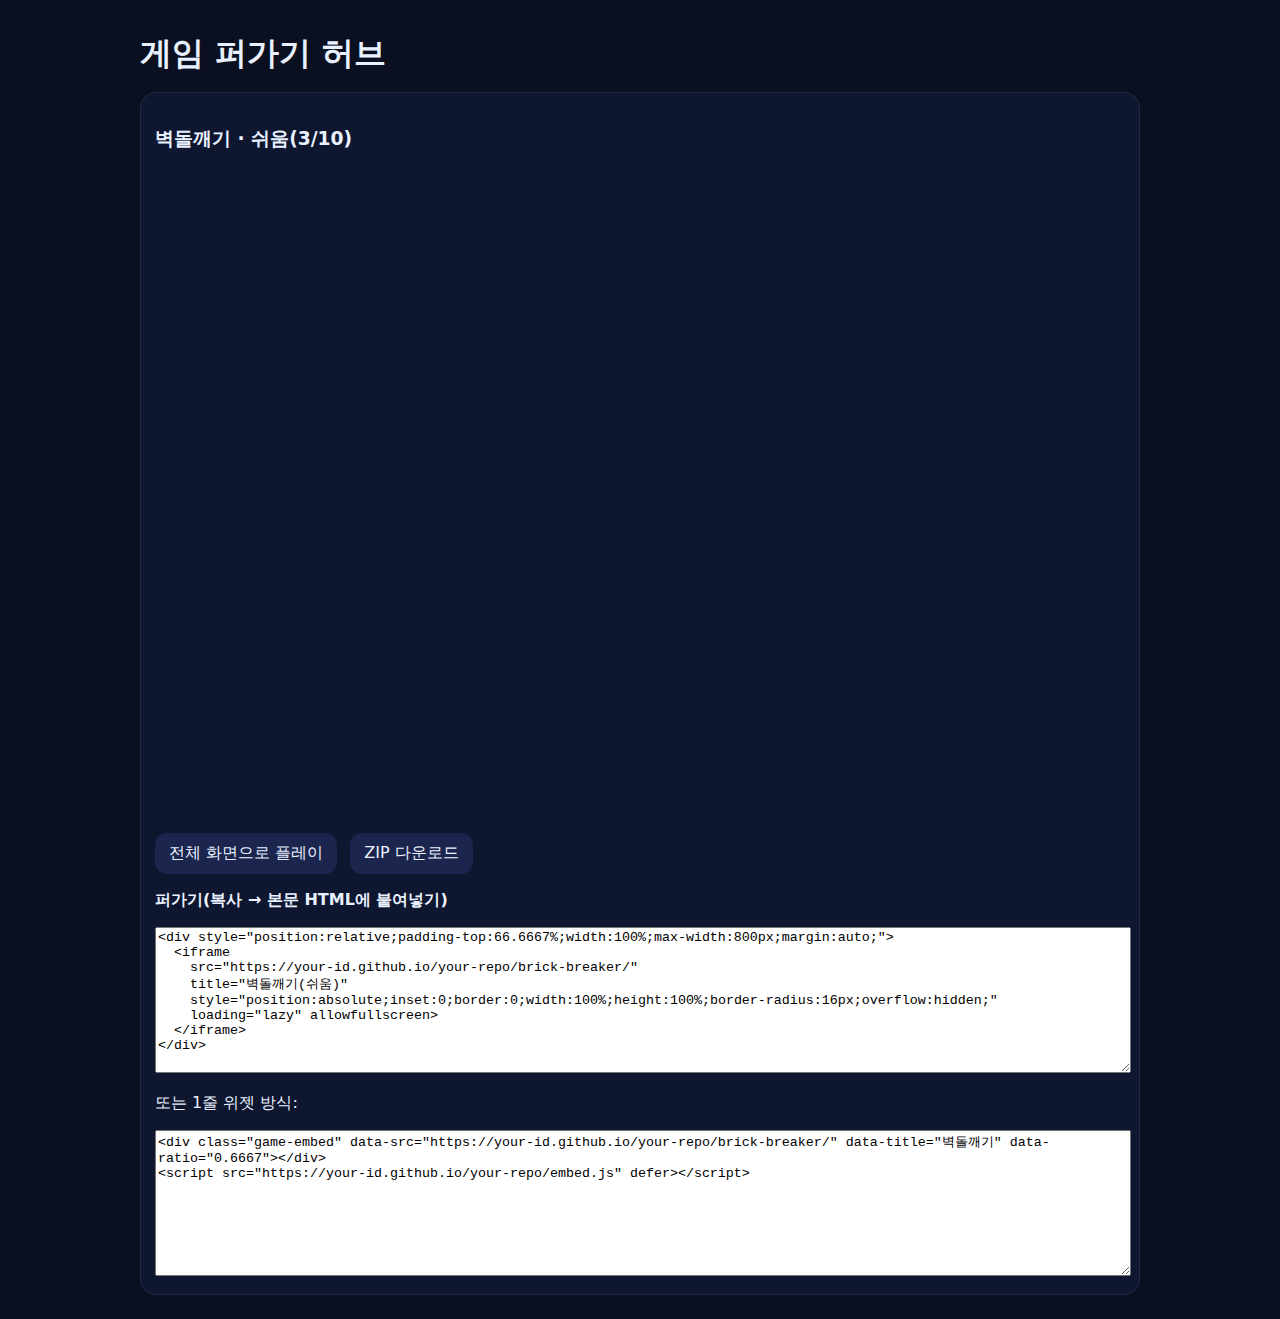
<file: index.html>
<!doctype html>
<html lang="ko">
<head>
  <meta charset="utf-8" />
  <meta name="viewport" content="width=device-width, initial-scale=1, viewport-fit=cover" />
  <title>Games · 퍼가기 허브</title>
  <style>
    body{font-family:system-ui,-apple-system,Segoe UI,Roboto,Helvetica,Arial,'Apple SD Gothic Neo','Noto Sans KR',sans-serif;margin:0;background:#0b1020;color:#e9f1ff}
    .wrap{max-width:1000px;margin:auto;padding:24px}
    h1{margin:8px 0 16px}
    .card{background:#121a33;border-radius:18px;box-shadow:0 8px 30px rgba(0,0,0,.35);padding:16px 18px;margin-bottom:16px}
    .grid{display:grid;grid-template-columns:repeat(auto-fit,minmax(260px,1fr));gap:14px}
    .tile{background:#0e1630;border:1px solid rgba(255,255,255,.08);border-radius:16px;padding:14px}
    .embedbox textarea{width:100%;height:140px}
    a.btn{display:inline-block;padding:10px 14px;background:#1b254d;border-radius:12px;color:#e9f1ff;text-decoration:none;margin-right:8px}
  </style>
  <script defer src="./embed.js"></script>
</head>
<body>
  <div class="wrap">
    <h1>게임 퍼가기 허브</h1>
    <div class="grid">
      <div class="tile">
        <h3>벽돌깨기 · 쉬움(3/10)</h3>
        <div class="game-embed" data-src="./brick-breaker/" data-title="벽돌깨기" data-ratio="0.6667"></div>
        <p>
          <a class="btn" href="./brick-breaker/" target="_blank">전체 화면으로 플레이</a>
          <a class="btn" href="https://github.com/your-id/your-repo/releases" target="_blank">ZIP 다운로드</a>
        </p>
        <div class="embedbox">
          <p><b>퍼가기(복사 → 본문 HTML에 붙여넣기)</b></p>
          <textarea readonly>
<div style="position:relative;padding-top:66.6667%;width:100%;max-width:800px;margin:auto;">
  <iframe
    src="https://your-id.github.io/your-repo/brick-breaker/"
    title="벽돌깨기(쉬움)"
    style="position:absolute;inset:0;border:0;width:100%;height:100%;border-radius:16px;overflow:hidden;"
    loading="lazy" allowfullscreen>
  </iframe>
</div>
          </textarea>
          <p>또는 1줄 위젯 방식:</p>
          <textarea readonly>
<div class="game-embed" data-src="https://your-id.github.io/your-repo/brick-breaker/" data-title="벽돌깨기" data-ratio="0.6667"></div>
<script src="https://your-id.github.io/your-repo/embed.js" defer></script>
          </textarea>
        </div>
      </div>
    </div>
  </div>
</body>
</html>
</file>
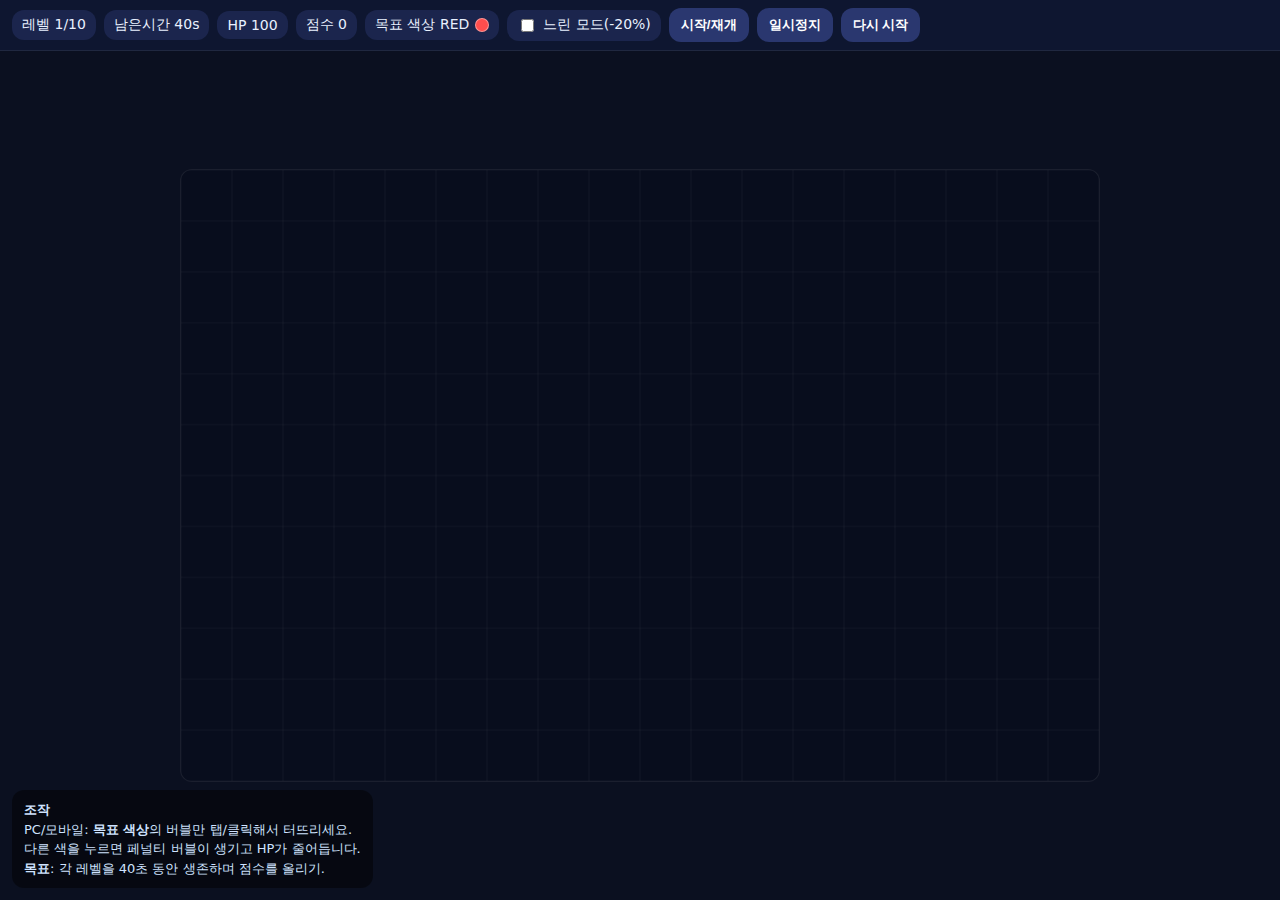
<file: bubble-pop/index.html>
<!doctype html>
<html lang="ko">
<head>
  <meta charset="utf-8" />
  <meta name="viewport" content="width=device-width, initial-scale=1, user-scalable=no" />
  <title>버블 팝 · 10단계</title>
  <style>
    :root{--bg:#0b1020;--panel:#121a33;--muted:#9bb3d1;--text:#e9f1ff;}
    *{box-sizing:border-box}
    html,body{margin:0;height:100%;background:var(--bg);color:var(--text);
      font-family:system-ui,-apple-system,Segoe UI,Roboto,Helvetica,Arial,"Noto Sans KR",sans-serif}
    .bar{display:flex;gap:8px;align-items:center;flex-wrap:wrap;
      background:#0e1630;border-bottom:1px solid rgba(255,255,255,.08);padding:8px 12px}
    .bar .pill{background:#1b254d;color:#e9f1ff;border-radius:12px;padding:6px 10px;font-size:14px}
    .bar button{background:#2a376f;color:#fff;border:0;border-radius:12px;padding:8px 12px;font-weight:700}
    .wrap{display:flex;flex-direction:column;height:100%}
    #game{flex:1;display:flex;align-items:center;justify-content:center;position:relative;padding:8px}
    canvas{background:#080d1d;border:1px solid rgba(255,255,255,.08);border-radius:12px;touch-action:none;
      width:min(100%, 920px); height:auto; aspect-ratio: 3/2}
    .help{position:absolute;left:12px;bottom:12px;background:rgba(0,0,0,.45);
      color:#cfe3ff;padding:10px 12px;border-radius:12px;font-size:13px;line-height:1.5;max-width:min(92vw,560px)}
    .chip{display:inline-block;width:14px;height:14px;border-radius:50%;vertical-align:middle;margin-left:6px;border:1px solid rgba(255,255,255,.4)}
    label.pill{cursor:pointer}
  </style>
</head>
<body>
  <div class="wrap">
    <div class="bar">
      <span class="pill">레벨 <span id="lvl">1</span>/10</span>
      <span class="pill">남은시간 <span id="time">40</span>s</span>
      <span class="pill">HP <span id="hp">100</span></span>
      <span class="pill">점수 <span id="score">0</span></span>
      <span class="pill">목표 색상 <span id="targetName">BLUE</span><span id="targetChip" class="chip"></span></span>
      <label class="pill" style="display:flex;align-items:center;gap:6px;">
        <input id="slow" type="checkbox" /> 느린 모드(-20%)
      </label>
      <button id="btnStart">시작/재개</button>
      <button id="btnPause">일시정지</button>
      <button id="btnRestart">다시 시작</button>
    </div>
    <div id="game">
      <canvas id="cv" width="900" height="600"></canvas>
      <div class="help">
        <b>조작</b><br>
        PC/모바일: <b>목표 색상</b>의 버블만 탭/클릭해서 터뜨리세요.<br>
        다른 색을 누르면 페널티 버블이 생기고 HP가 줄어듭니다.<br>
        <b>목표</b>: 각 레벨을 40초 동안 생존하며 점수를 올리기.
      </div>
    </div>
  </div>

  <script src="./game.js"></script>
</body>
</html>
</file>
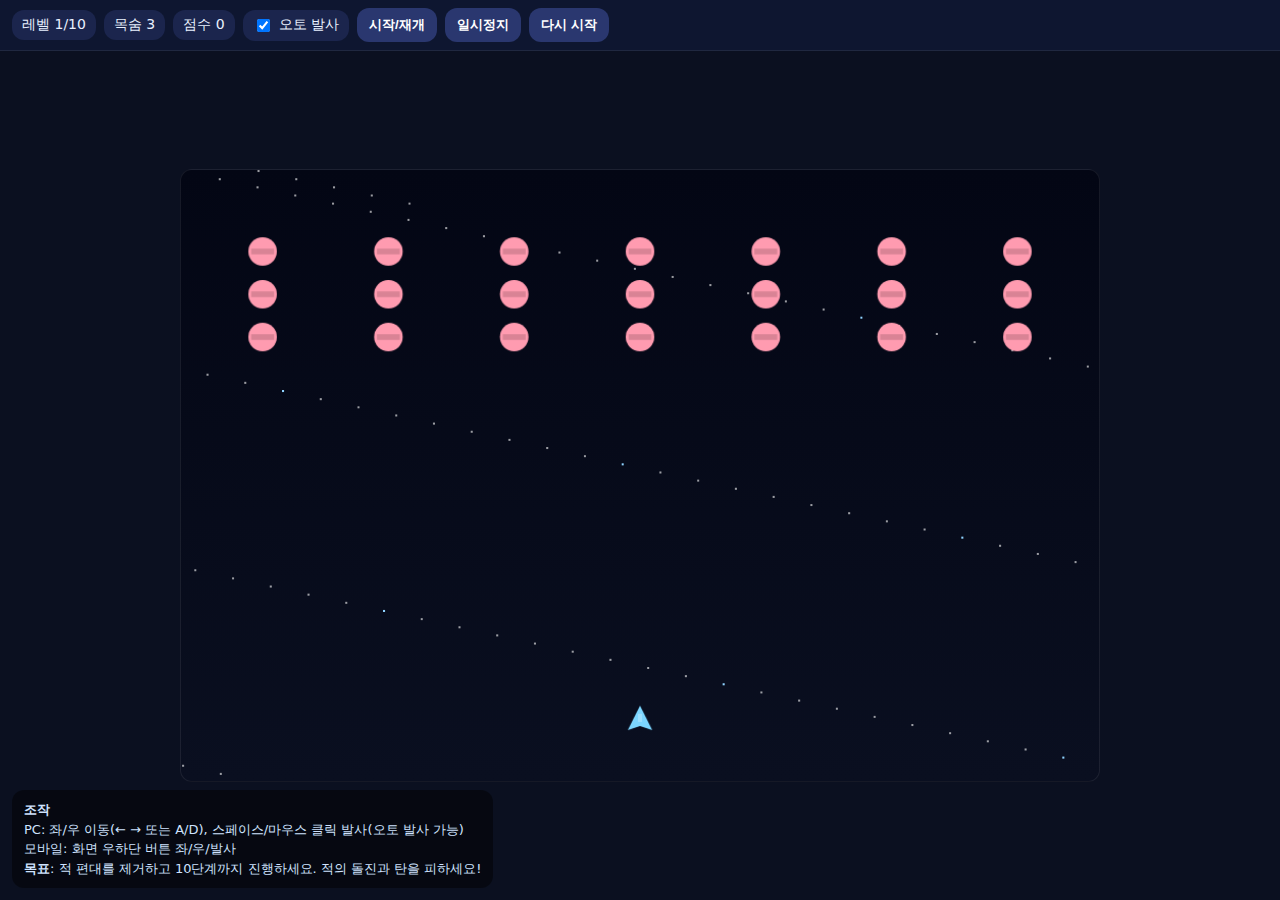
<file: galaxy-shooter/index.html>
<!doctype html>
<html lang="ko">
<head>
  <meta charset="utf-8" />
  <meta name="viewport" content="width=device-width, initial-scale=1, user-scalable=no" />
  <title>갤럭시 슈터 · 10단계</title>
  <style>
    :root{--bg:#0b1020;--panel:#121a33;--muted:#9bb3d1;--text:#e9f1ff;}
    *{box-sizing:border-box}
    html,body{margin:0;height:100%;background:var(--bg);color:var(--text);
      font-family:system-ui,-apple-system,Segoe UI,Roboto,Helvetica,Arial,"Noto Sans KR",sans-serif}
    .bar{display:flex;gap:8px;align-items:center;flex-wrap:wrap;
      background:#0e1630;border-bottom:1px solid rgba(255,255,255,.08);padding:8px 12px}
    .bar .pill{background:#1b254d;color:#e9f1ff;border-radius:12px;padding:6px 10px;font-size:14px}
    .bar button{background:#2a376f;color:#fff;border:0;border-radius:12px;padding:8px 12px;font-weight:700}
    .wrap{display:flex;flex-direction:column;height:100%}
    #game{flex:1;display:flex;align-items:center;justify-content:center;position:relative;padding:8px}
    canvas{background:linear-gradient(#030614,#0a0f20);border:1px solid rgba(255,255,255,.08);border-radius:12px;touch-action:none;
      width:min(100%, 920px); height:auto; aspect-ratio: 3/2}
    .help{position:absolute;left:12px;bottom:12px;background:rgba(0,0,0,.45);
      color:#cfe3ff;padding:10px 12px;border-radius:12px;font-size:13px;line-height:1.5;max-width:min(92vw,560px)}
    .hud{position:absolute;right:12px;bottom:12px;display:flex;gap:8px}
    .btn{background:#1b254d;color:#e9f1ff;border:1px solid rgba(255,255,255,.08);
      padding:12px 14px;border-radius:14px;min-width:68px;text-align:center;font-weight:700}
    @media (pointer:coarse){ .hud{display:flex} }
    @media (pointer:fine){ .hud{display:none} }
  </style>
</head>
<body>
  <div class="wrap">
    <div class="bar">
      <span class="pill">레벨 <span id="lvl">1</span>/10</span>
      <span class="pill">목숨 <span id="lives">3</span></span>
      <span class="pill">점수 <span id="score">0</span></span>
      <label class="pill" style="display:flex;align-items:center;gap:6px;">
        <input id="autofire" type="checkbox" checked /> 오토 발사
      </label>
      <button id="btnStart">시작/재개</button>
      <button id="btnPause">일시정지</button>
      <button id="btnRestart">다시 시작</button>
    </div>
    <div id="game">
      <canvas id="cv" width="900" height="600"></canvas>
      <div class="help">
        <b>조작</b><br>
        PC: 좌/우 이동(← → 또는 A/D), 스페이스/마우스 클릭 발사(오토 발사 가능)<br>
        모바일: 화면 우하단 버튼 좌/우/발사<br>
        <b>목표</b>: 적 편대를 제거하고 10단계까지 진행하세요. 적의 돌진과 탄을 피하세요!
      </div>
      <div class="hud">
        <button class="btn" id="btnLeft">◀︎</button>
        <button class="btn" id="btnFire">●</button>
        <button class="btn" id="btnRight">▶︎</button>
      </div>
    </div>
  </div>

  <script src="./game.js"></script>
</body>
</html>
</file>
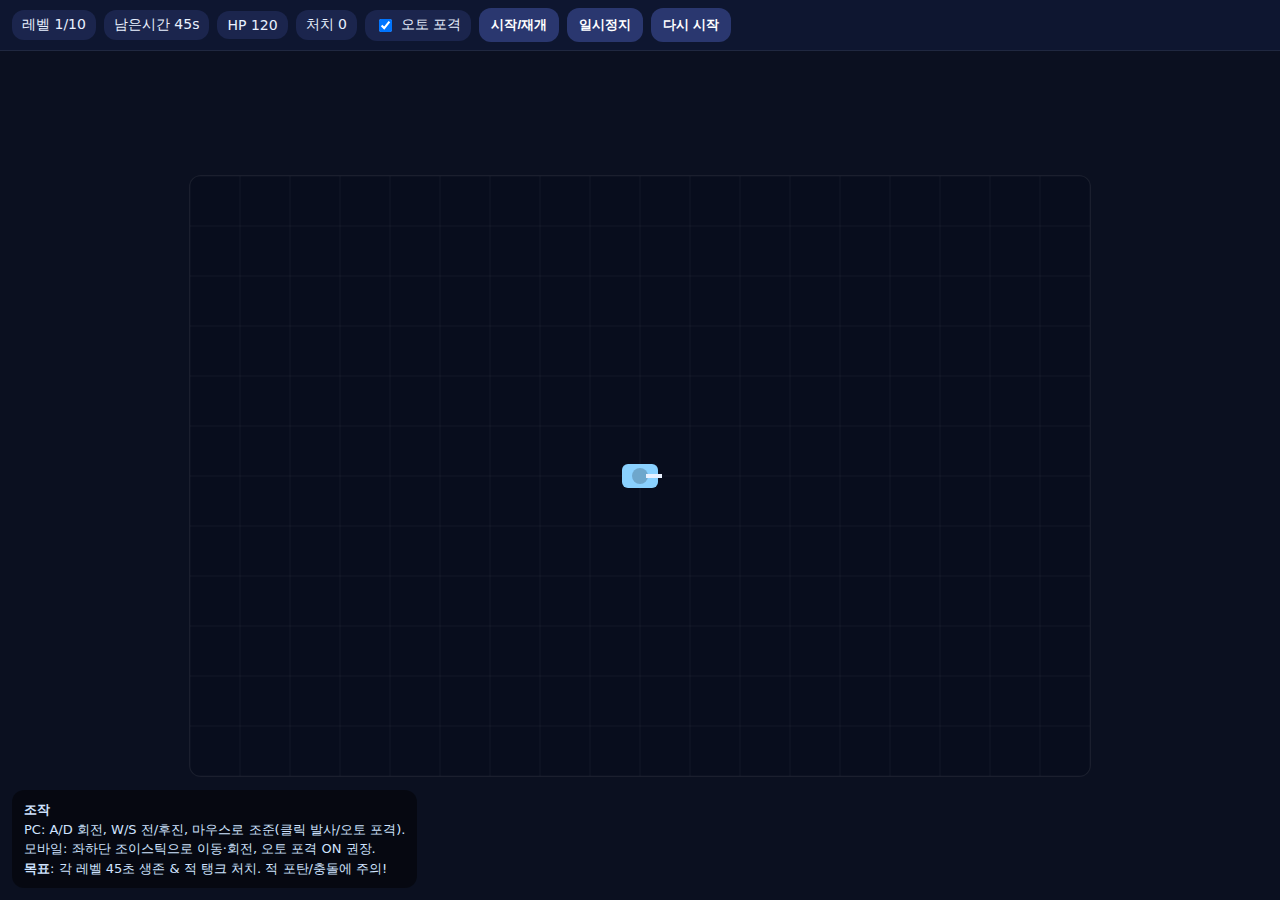
<file: tank-battle/index.html>
<!doctype html>
<html lang="ko">
<head>
  <meta charset="utf-8" />
  <meta name="viewport" content="width=device-width, initial-scale=1, user-scalable=no" />
  <title>탱크 배틀 · 10단계</title>
  <style>
    :root{--bg:#0b1020;--panel:#121a33;--muted:#9bb3d1;--text:#e9f1ff;}
    *{box-sizing:border-box}
    html,body{margin:0;height:100%;background:var(--bg);color:var(--text);
      font-family:system-ui,-apple-system,Segoe UI,Roboto,Helvetica,Arial,"Noto Sans KR",sans-serif}
    .bar{display:flex;gap:8px;align-items:center;flex-wrap:wrap;
      background:#0e1630;border-bottom:1px solid rgba(255,255,255,.08);padding:8px 12px}
    .bar .pill{background:#1b254d;color:#e9f1ff;border-radius:12px;padding:6px 10px;font-size:14px}
    .bar button{background:#2a376f;color:#fff;border:0;border-radius:12px;padding:8px 12px;font-weight:700}
    .wrap{display:flex;flex-direction:column;height:100%}
    #game{flex:1;display:flex;align-items:center;justify-content:center;position:relative}
    canvas{background:#080d1d;border:1px solid rgba(255,255,255,.08);border-radius:12px;touch-action:none}
    .help{position:absolute;left:12px;bottom:12px;background:rgba(0,0,0,.45);
      color:#cfe3ff;padding:10px 12px;border-radius:12px;font-size:13px;line-height:1.5;max-width:min(92vw,560px)}
    .stick{position:absolute;left:16px;bottom:16px;width:110px;height:110px;border-radius:50%;
      border:2px solid rgba(255,255,255,.15);touch-action:none;display:none}
    .stick .knob{position:absolute;left:50%;top:50%;width:54px;height:54px;margin:-27px 0 0 -27px;border-radius:50%;
      background:rgba(255,255,255,.18)}
    @media (pointer:coarse){ .stick{display:block} .help{font-size:12px} }
  </style>
</head>
<body>
  <div class="wrap">
    <div class="bar">
      <span class="pill">레벨 <span id="lvl">1</span>/10</span>
      <span class="pill">남은시간 <span id="time">45</span>s</span>
      <span class="pill">HP <span id="hp">120</span></span>
      <span class="pill">처치 <span id="kills">0</span></span>
      <label class="pill" style="display:flex;align-items:center;gap:6px;">
        <input id="autofire" type="checkbox" checked /> 오토 포격
      </label>
      <button id="btnStart">시작/재개</button>
      <button id="btnPause">일시정지</button>
      <button id="btnRestart">다시 시작</button>
    </div>
    <div id="game">
      <canvas id="cv" width="900" height="600"></canvas>
      <div class="stick" id="stick"><div class="knob"></div></div>
      <div class="help">
        <b>조작</b><br>
        PC: A/D 회전, W/S 전/후진, 마우스로 조준(클릭 발사/오토 포격).<br>
        모바일: 좌하단 조이스틱으로 이동·회전, 오토 포격 ON 권장.<br>
        <b>목표</b>: 각 레벨 45초 생존 & 적 탱크 처치. 적 포탄/충돌에 주의!
      </div>
    </div>
  </div>

  <script src="./game.js"></script>
</body>
</html>
</file>
